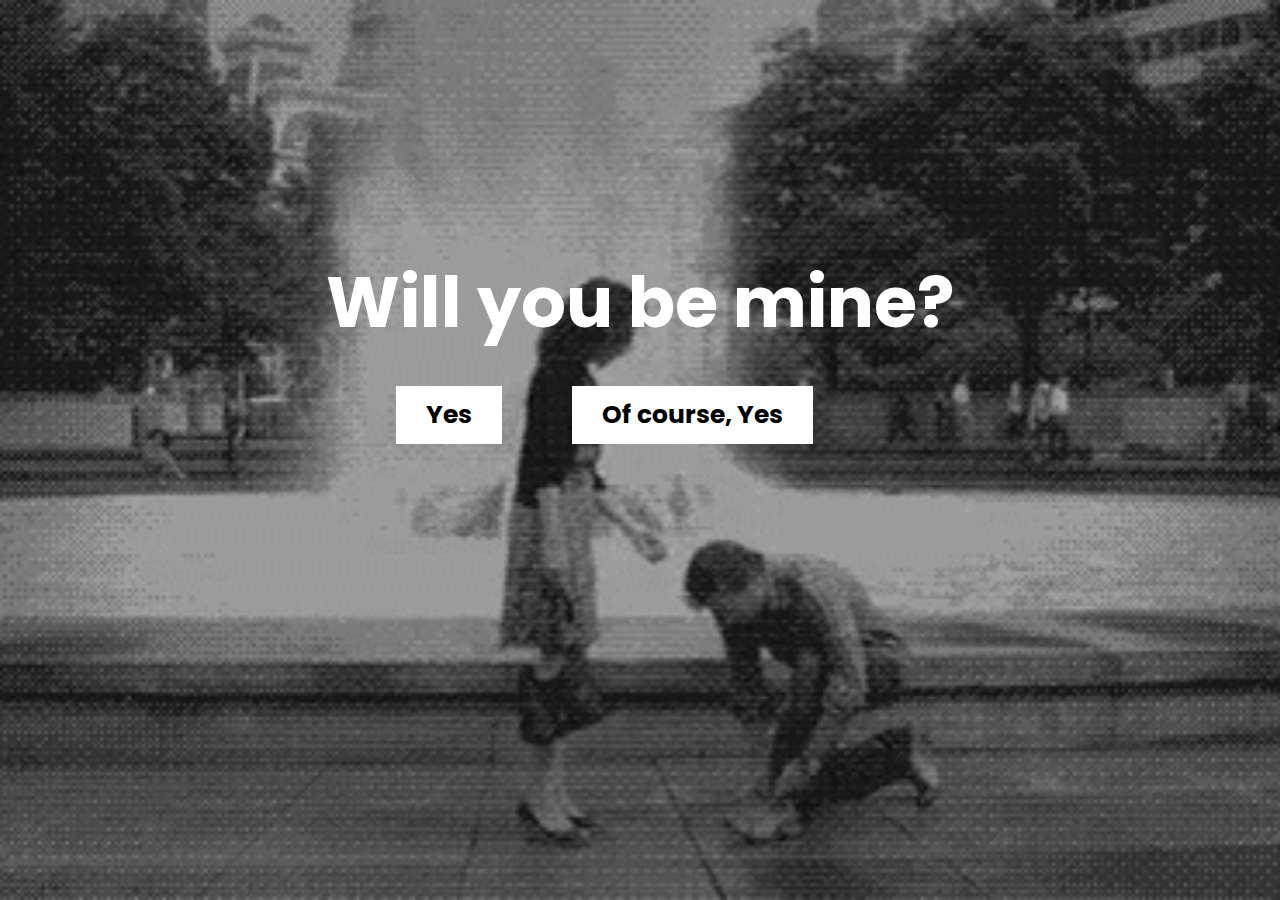
<file: index.html>
<!DOCTYPE html>
<html lang="en">
<head>
    <meta charset="UTF-8">
    <meta http-equiv="X-UA-Compatible" content="IE=edge">
    <meta name="viewport" content="width=device-width, initial-scale=1.0">
    <!-- CSS STYLESHEET -->
    <link rel="stylesheet" href="style.css">
    <link rel="shortcut icon" href="img/love-clip-art-16.png" type="image/x-icon">
    <title>Proposal</title>
</head>
<body>
    <div class="qst-opt">
        <h1 class="qst">Will you be mine?</h1>
        <div class="opt-div">
            <a href="love.html"><h2 class="opt">Yes</h2></a>
            <a href="love.html"><h2 class="opt">Of course, Yes</h2></a>
        </div>
    </div>
</body>
</html>
</file>
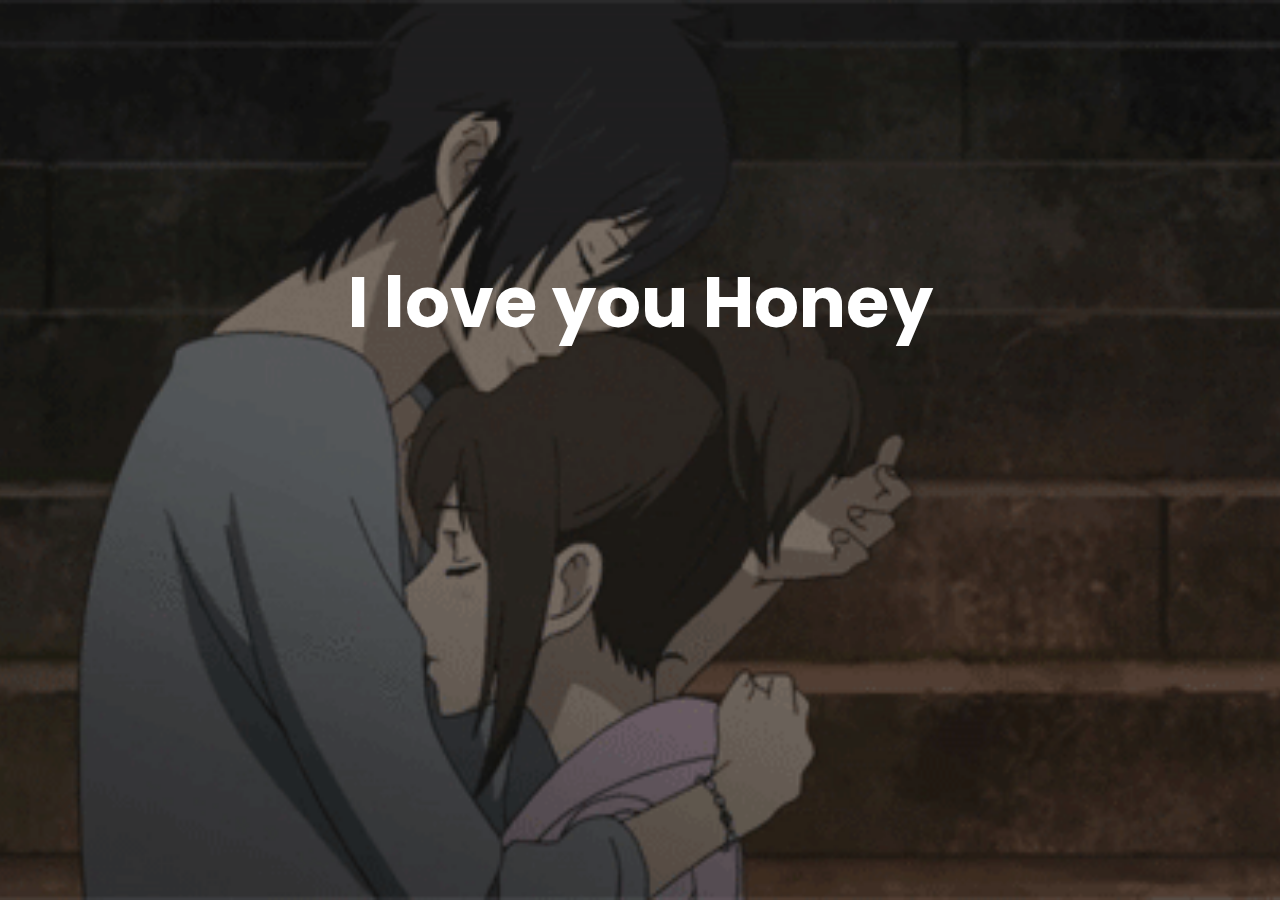
<file: love.html>
<!DOCTYPE html>
<html lang="en">
<head>
    <meta charset="UTF-8">
    <meta http-equiv="X-UA-Compatible" content="IE=edge">
    <meta name="viewport" content="width=device-width, initial-scale=1.0">
    <link rel="shortcut icon" href="img/love-clip-art-16.png" type="image/x-icon">
    <title>I love you</title>
    <style>
        @import url('https://fonts.googleapis.com/css2?family=Poppins:wght@500&display=swap');
        *{
            font-family: 'Poppins', sans-serif;
            margin: 0;
            padding: 0;
        }
        body{
            background-image: url(img/c0b39e077d129451cbe1c5704562d180.gif); 
            background-position: center;
            background-attachment: fixed;
            background-repeat: no-repeat;
            background-size: cover;
            display: flex;
            justify-content: center;
        }
        .qst{
            color: white;
            font-size: 70px;
            margin-top: 250px;
        }
        @media only screen and (max-width:688px){
            body{
                background-size: cover;
                background-repeat: no-repeat;
                display: flex;
                justify-content: center;
            }
            .qst{
                text-align: center;
                margin-bottom: 270px;
            }
        }
    </style>
</head>
<body>
    <h1 class="qst">I love you Honey</h1>
</body>
</html>
</file>
<file: style.css>
/* FONTS */
@import url('https://fonts.googleapis.com/css2?family=Poppins:wght@500&display=swap');

*{
    font-family: 'Poppins', sans-serif;
    margin: 0;
    padding: 0;
}
body{
    background-image:url(img/tenor.gif);
    background-size: cover;
    background-repeat: no-repeat;
    background-position: center;
    background-attachment: fixed;
    display: flex;
    justify-content: center;
    
}
.qst-opt{
    text-align: center;
    margin-top: 250px;
}
.opt-div{
    display: flex;
}
.qst{
    color: white;
    font-size: 70px;
}
.opt{
    color: black;
    margin-left: 70px;
    margin-top: 30px;
    font-size: 25px;
    background-color: white;
    padding: 10px;
    padding-left: 30px;
    padding-right: 30px;
}
a{
    text-decoration: none;
}
@media only screen and (max-width:688px){
    body{
        background-image:url(img/tenor.gif);
        background-size: fit;
        
        background-repeat: no-repeat;
        display: flex;
        justify-content: center;
    }
    .qst-opt{
        margin-top: 150px;
    }
    .opt-div{
        margin-top: 50px;
        margin-bottom: 150px;
        display: grid;
        grid-template-columns: repeat(1, 1fr);
    }
    .opt{
        margin-left: 20px;
        margin-right: 20px;
    }
}
</file>
